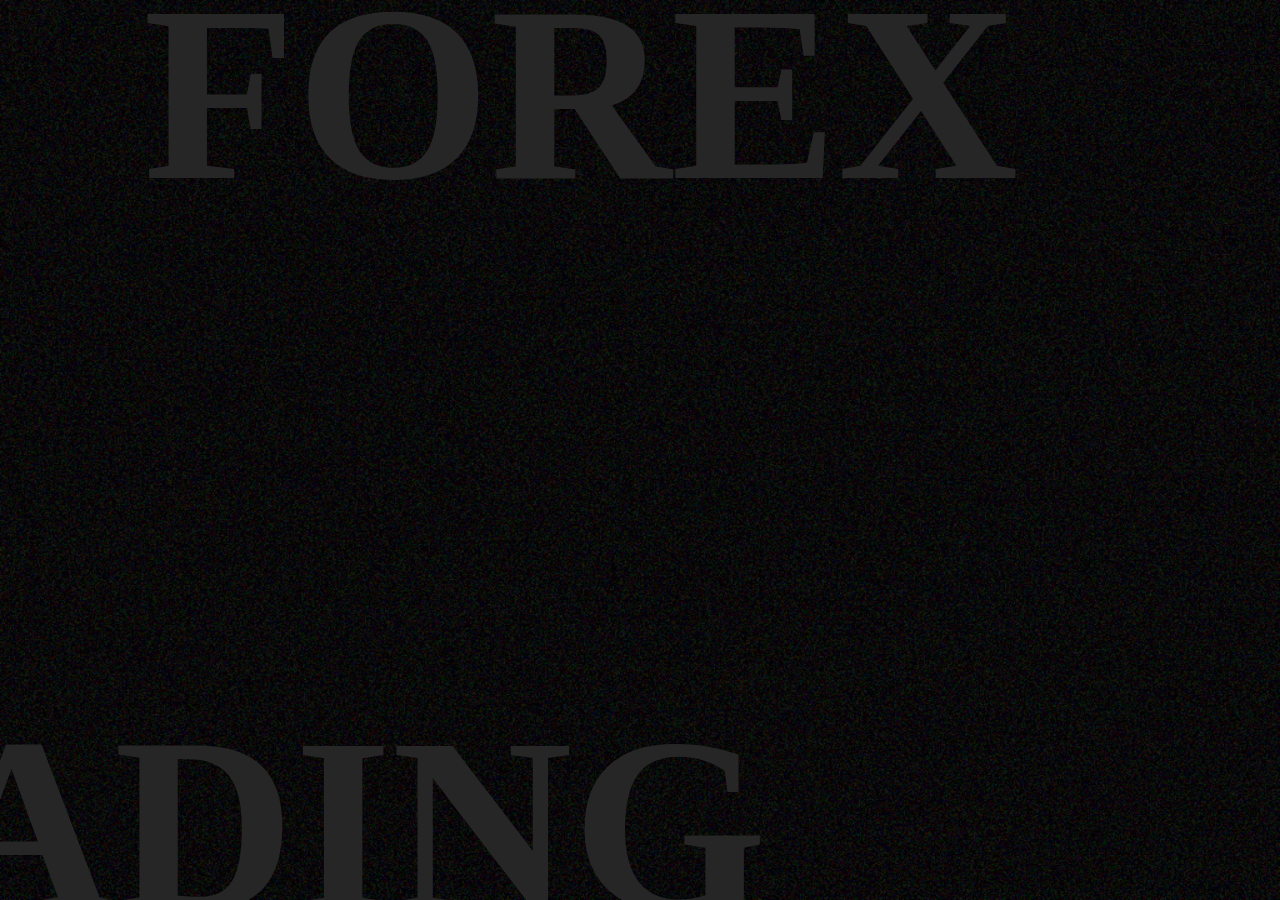
<file: index.html>
<!DOCTYPE html>
<html lang="en">

<head>
    <meta charset="UTF-8">
    <meta http-equiv="X-UA-Compatible" content="IE=edge">
    <meta name="viewport" content="width=device-width, initial-scale=1.0">
    <title>Landing page</title>
    <link rel="stylesheet" href="style.css">
</head>

<body>

    <div class="container">
        <!-- LOADER -->
        <div class="loader">
            <h1>FOREX</h1>
            <h2>TRADING</h2>
        </div>
        <!-- navbar -->
        <nav>
            <div class="logo">
                <span>Vince fx</span>
            </div>
            <div class="menu">
                <ul>
                    <li><a href="index.html">Home</a></li>
                    <li><a href="index2.html">About us</a></li>
                    <li><a href="index3.html">Services</a></li>
                    <li><a href="index4.html">Contact us</a></li>
                </ul>
            </div>
        </nav>
        <!-- wrapper -->
        <div class="wrapper">
            <!-- content -->
            <div class="content">
                <div class="h1">
                    <h1>FOREX</h1>
                </div>
                <div class="h1">
                    <h1>MENTOR</h1>
                </div>
                <p>Welcome to Vince fx, your premier destination for forex mentorship. 
                    Our expert mentors guide beginners and experienced traders alike, offering tailored 
                    coaching, proven strategies, and insights to 
                    help you master the forex market with confidence.</p>
                <a href="index2.html">Explore now</a>
                <div class="social">
                    <ul>
                        <li><a href="https://workspace.google.com/intl/en-US/gmail/">E-MAIL</a></li>
                        <li><a href="https://www.tiktok.com/@vincefx__?_t=ZM-8taBDILf3Qb&_r=1">Tik Tok</a></li>
                        <li><a href="https://www.instagram.com/vincefx__?igsh=YXY5bGFtNzNiY2M5&utm_source=qr">Instagram</a></li>
                    </ul>
                </div>

            </div>

            <!-- img section -->
            <div class="img">
                <div class="subimg one">
                    <img src="IMG_4586.JPG" alt="">
                    <div class="bg"></div>
                </div>
                <div class="subimg two">
                    <img src="IMG_4586.JPG" alt="">
                    <div class="bg2"></div>

                </div>
                <div class="subimg three">
                    <img src="IMG_4586.JPG" alt="">
                    <div class="bg3"></div>

                </div>
            </div>
        </div>
    </div>
    <script src="https://cdnjs.cloudflare.com/ajax/libs/gsap/3.7.0/gsap.min.js"></script>
    <script src="script.js"></script>
</body>

</html>
</file>
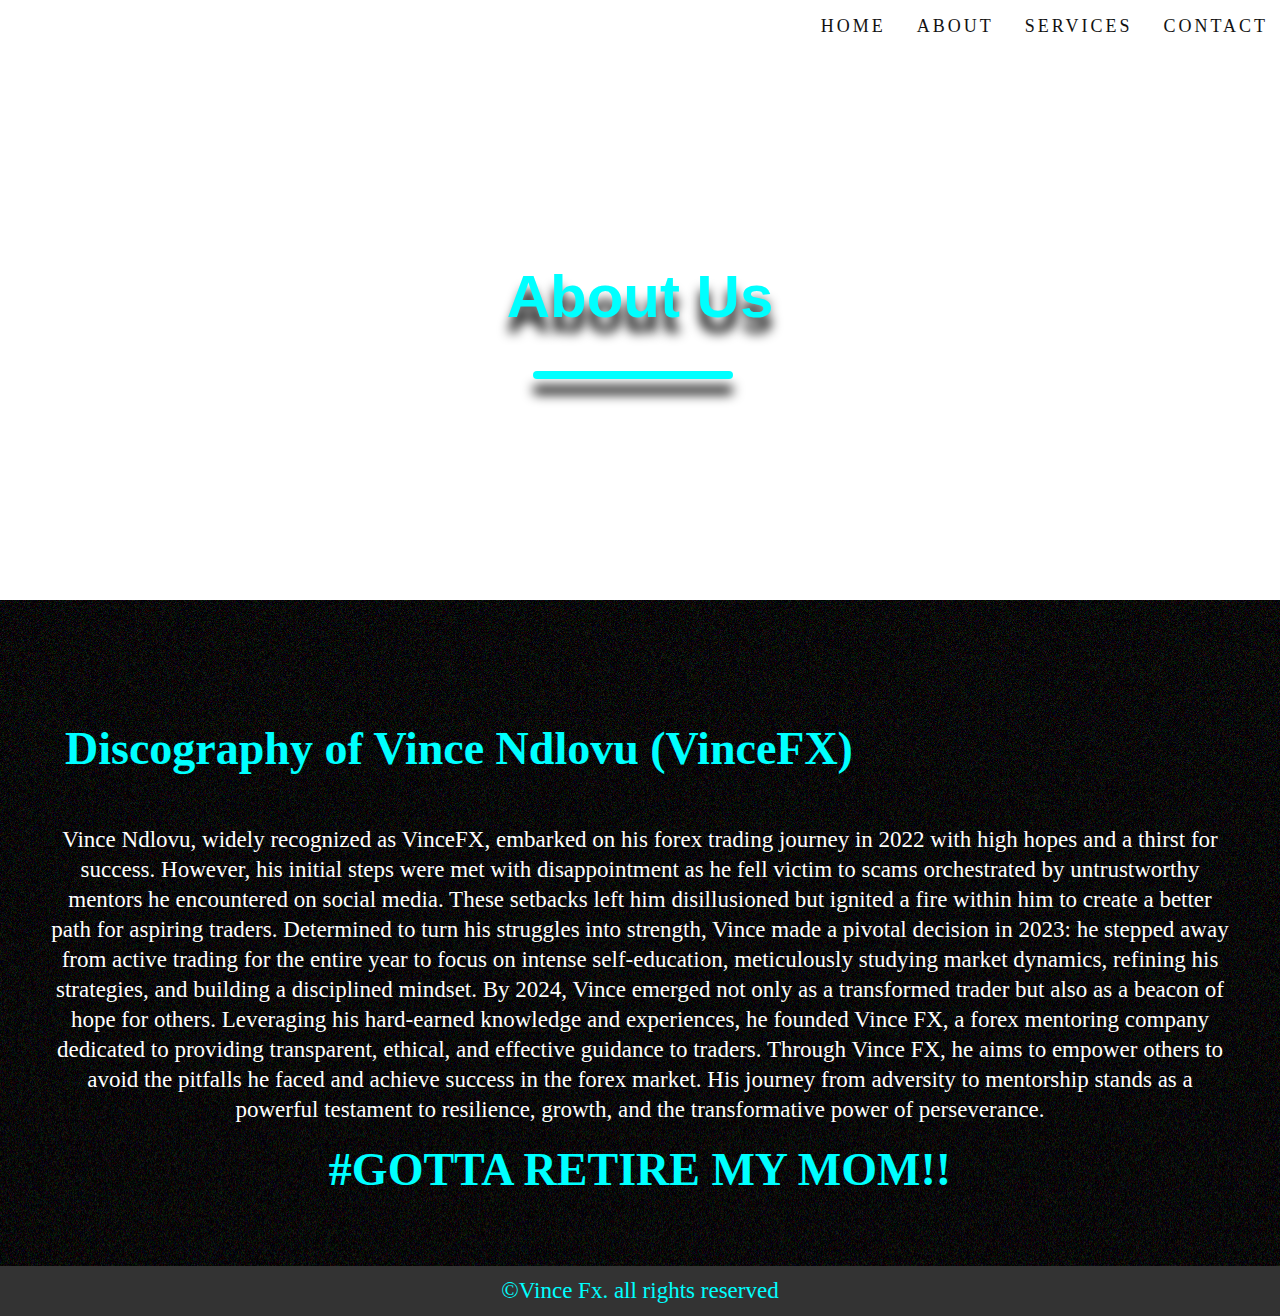
<file: index2.html>
<!DOCTYPE html>
<html>
<head>
	<title>About-us Page</title>
    <link rel="stylesheet" href="style2.css">
</head>
<body>
    <section class="hero">
        <nav>
            <div class="nav-links">
                <ul>
                    <li><a href="index.html">HOME</a></li>
                    <li><a href="index2.html">ABOUT</a></li>
                    <li><a href="index3.html">SERVICES</a></li>
                    <li><a href="index4.html">CONTACT</a></li>
                </ul>

            </div>
        </nav>
    </section>  
	<div class="container">
		<div class="about">
			<div class="text">
				<h1>About Us</h1>
				<div class="line"></div>
			</div>
		</div>
		<div class="content">
			<p><br><h1 id="vince">Discography of Vince Ndlovu (VinceFX)</h1></br>
                Vince Ndlovu, widely recognized as VinceFX, embarked on his forex trading journey in 2022 with high hopes and a thirst for success. 
                However, his initial steps were met with disappointment as he fell victim to scams orchestrated by untrustworthy mentors he encountered on social media. 
                These setbacks left him disillusioned but ignited a fire within him to create a better path for aspiring traders.
                Determined to turn his struggles into strength, Vince made a pivotal decision in 2023: he stepped away from active trading for the entire year to focus on intense self-education, meticulously studying market dynamics, refining his strategies, and building a disciplined mindset. 
                By 2024, Vince emerged not only as a transformed trader but also as a beacon of hope for others. Leveraging his hard-earned knowledge and experiences, he founded Vince FX, a forex mentoring company dedicated to providing transparent, ethical, and effective guidance to traders. 
                Through Vince FX, he aims to empower others to avoid the pitfalls he faced and achieve success in the forex market.
                 His journey from adversity to mentorship stands as a powerful testament to resilience, growth, and the transformative power of perseverance.</p>
                 <h1 id="mom">#GOTTA RETIRE MY MOM!!</h1>
		</div>
		</div>
		<footer>©Vince Fx. all rights reserved</footer>   
</body>
</html>
</file>
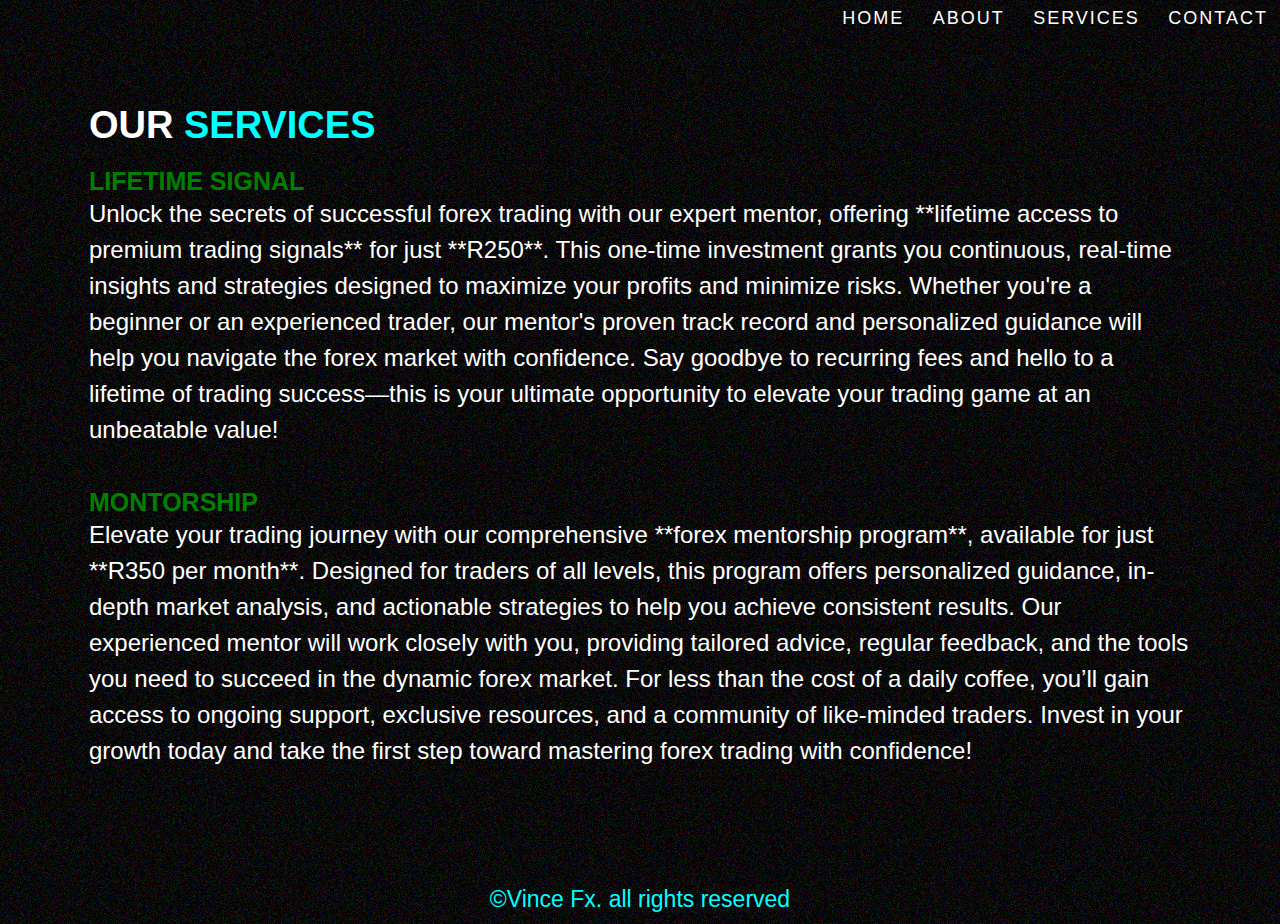
<file: index3.html>
<!DOCTYPE html>
<html lang="en">
<head>
    <meta charset="UTF-8">
    <meta name="viewport" content="width=device-width, initial-scale=1.0">
    <title>About us</title>
    <link rel="stylesheet" type="text/css" href="style3.css">
</head>
<body>	 
    <section class="hero">
        <nav>
            <div class="nav-links">
                <ul>
                    <li><a href="index.html">HOME</a></li>
                    <li><a href="index2.html">ABOUT</a></li>
                    <li><a href="index3.html">SERVICES</a></li>
                    <li><a href="index4.html">CONTACT</a></li>
                </ul>

            </div>
        </nav>
        <div class="heading">
   
        </div>
        <div class="container">
            <div class="hero-content">
                <h2>OUR <span id="gold">SERVICES</span></h2>
                <h1>LIFETIME SIGNAL</h1>
                <div>
                    <P>Unlock the secrets of successful forex trading with our expert mentor, offering **lifetime access to premium trading signals** for just **R250**. This one-time investment grants you continuous, real-time insights and strategies designed to maximize your profits and minimize risks. Whether you're a beginner or an experienced trader, our mentor's proven track record and personalized guidance will help you navigate the forex market with confidence. Say goodbye to recurring fees and hello to a lifetime of trading success—this is your ultimate opportunity to elevate your trading game at an unbeatable value!</P>
                </div>
                <div>
                    <h1>MONTORSHIP</h1>
                    <p>Elevate your trading journey with our comprehensive **forex mentorship program**, available for just **R350 per month**. Designed for traders of all levels, this program offers personalized guidance, in-depth market analysis, and actionable strategies to help you achieve consistent results. Our experienced mentor will work closely with you, providing tailored advice, regular feedback, and the tools you need to succeed in the dynamic forex market. For less than the cost of a daily coffee, you’ll gain access to ongoing support, exclusive resources, and a community of like-minded traders. Invest in your growth today and take the first step toward mastering forex trading with confidence!</p>
                </div>
               <ul>
               </ul>
            </div>

        </div>
        <footer>©Vince Fx. all rights reserved</footer> 
    </section>
</body>
</html>
</file>
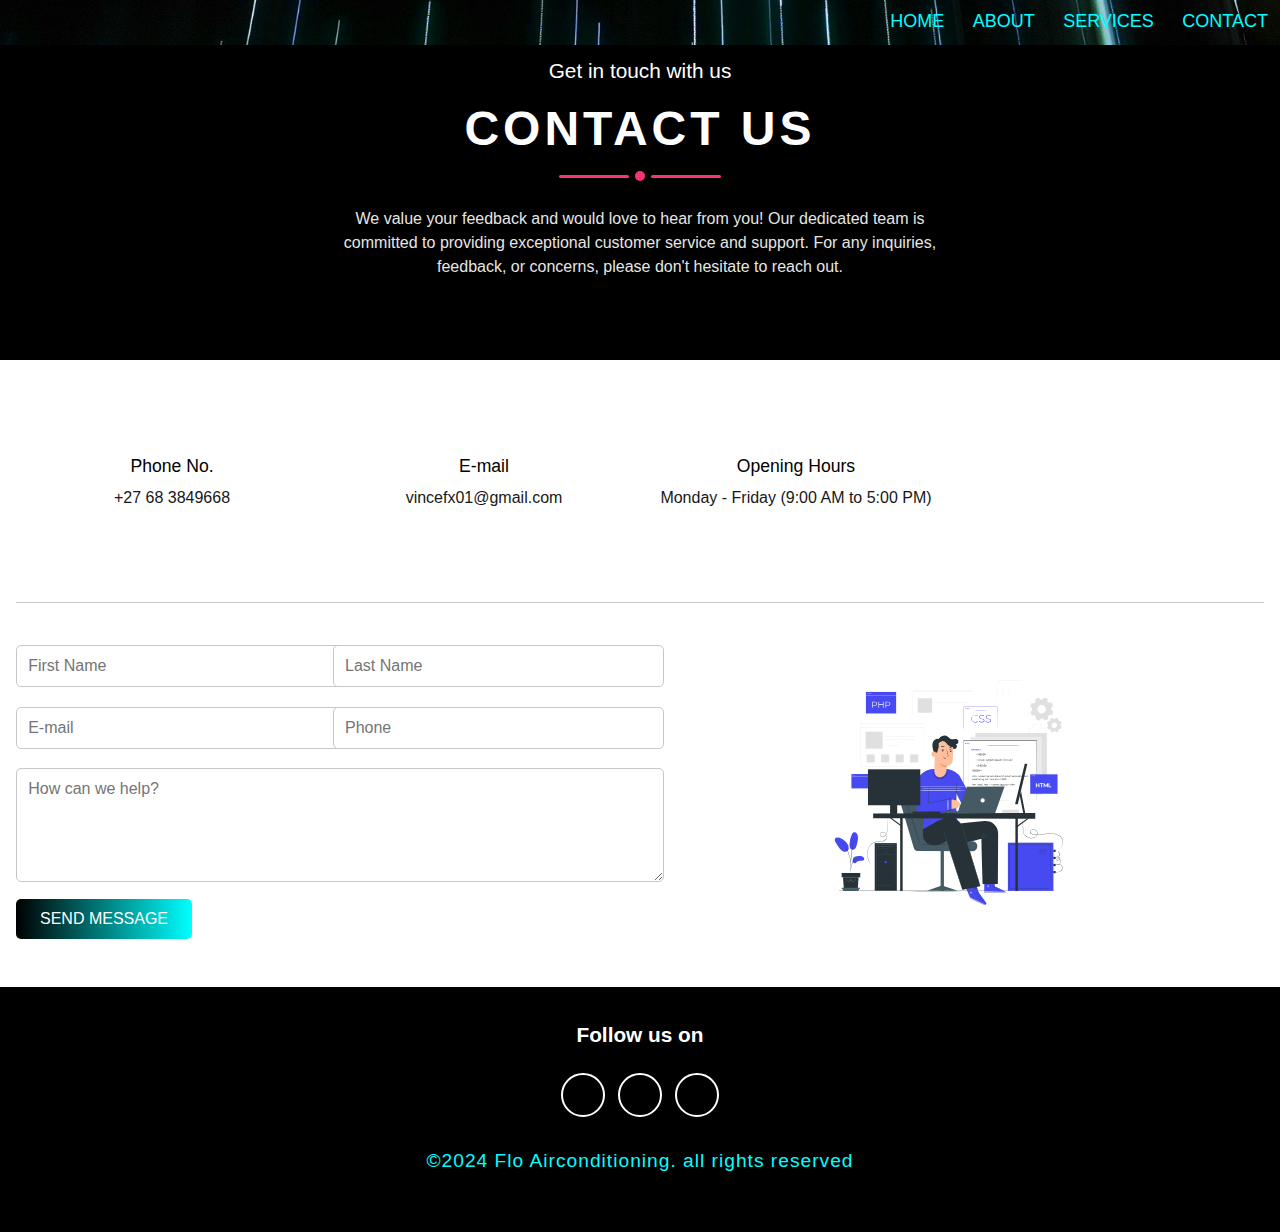
<file: index4.html>
<!DOCTYPE html>
<html lang="en">
<head>
    <meta charset="UTF-8">
    <meta name="viewport" content="width=device-width, initial-scale=1.0">
    <title>Contact us</title>
    <link rel="stylesheet" type="text/css" href="style4.css">

    <!--fontawesome icon-->
    <link rel="stylesheet" href="https://cdnjs.cloudflare.com/ajax/libs/font-awesome/6.6.0/css/all.min.css" integrity="sha512-Kc323vGBEqzTmouAECnVceyQqyqdsSiqLQISBL29aUW4U/M7pSPA/gEUZQqv1cwx4OnYxTxve5UMg5GT6L4JJg==" crossorigin="anonymous" referrerpolicy="no-referrer" />
</head>
<body>
    <section class="hero">
        <nav>
            <div class="nav-links">
                <ul>
                    <li><a href="index.html">HOME</a></li>
                    <li><a href="index2.html">ABOUT</a></li>
                    <li><a href="index3.html">SERVICES</a></li>
                    <li><a href="index4.html">CONTACT</a></li>
                </ul>

            </div>
        </nav>
    </section>    


    <section class="contact-section">
        <div class="contact-bg">
            <h3>Get in touch with us</h3>
            <h2>contact us</h2>
            <div class="line">
                <div></div>
                <div></div>
                <div></div>
            </div>
            <p class="text">We value your feedback and would love to hear from you! Our dedicated team is committed to providing exceptional customer service and support. For any inquiries, feedback, or concerns, please don't hesitate to reach out.</p>
        </div>

        <div class = "contact-body">
            <div class = "contact-info">
              <div>
                <span><i class = "fas fa-mobile-alt"></i></span>
                <span>Phone No.</span>
                <span class = "text">+27 68 3849668</span>
              </div>
              <div>
                <span><i class = "fas fa-envelope-open"></i></span>
                <span>E-mail</span>
                <span class = "text">vincefx01@gmail.com</span>
              </div>
              
              <div>
                <span><i class = "fas fa-clock"></i></span>
                <span>Opening Hours</span>
                <span class = "text">Monday - Friday (9:00 AM to 5:00 PM)</span>
              </div>
            </div>
    
            <div class = "contact-form">
              <form action="https://api.web3forms.com/submit" method="POST">

                <input type="hidden" name="access_key" value="7df38feb-2e5f-4a21-b6e1-ef94b725e1a7">
                <div>
                  <input type = "text" class = "form-control" name="First Name" placeholder="First Name" required>
                  <input type = "text" class = "form-control" name="Last Name" placeholder="Last Name" required>
                </div>
                <div>
                  <input type = "email" class = "form-control" name="E-mail" placeholder="E-mail" required>
                  <input type = "text" class = "form-control" name="Phone" placeholder="Phone" required>
                </div>
                <textarea rows = "5" name="How can we help?" placeholder="How can we help?" class = "form-control" required></textarea>
                <input type = "submit" class = "send-btn" value = "send message">
              </form>
    
              <div>
                <img src = "app.svg" alt = "">
              </div>
            </div>
          </div>
          <div class="contact-footer">
            <h3>Follow us on</h3>
            <div class="social-links">
                <a href="https://workspace.google.com/intl/en-US/gmail/" class="fa-solid fa-envelope"</a>
                <a href="https://www.instagram.com/vincefx__?igsh=YXY5bGFtNzNiY2M5&utm_source=qr" class="fab fa-instagram"></a>
                <a href="https://www.tiktok.com/@vincefx__?_t=ZM-8taBDILf3Qb&_r=1" class="fa-brands fa-tiktok"></a>
            </div>
            <div class="copyright">
              <p id="copy">&copy;2024  Flo Airconditioning. all rights reserved</p>
          </div>
        </div>
    </section>

</body>
</html>
</file>
<file: style.css>
@import url("https://fonts.googleapis.com/css2?family=Poppins:wght@400;500;600;700&display=swap");
* {
  margin: 0;
  padding: 0;
  -webkit-box-sizing: border-box;
          box-sizing: border-box;
}

body {
  width: 100%;
  height: 100%;
  background: url(bg.jpg);
  background-size: cover;
  background-position: center;
  color: #00ffff;
  font-family: Aquire;
}

body ul li {
  list-style: none;
}

body a {
  text-decoration: none;
  color: #00ffff;
}

.container {
  width: 100%;
  height: 100vh;
  position: relative;
  overflow: hidden;
}

.container .loader {
  position: absolute;
  top: 0px;
  width: 100%;
  height: 100%;
  z-index: -1;
  color: #272626;
}

.container .loader h1 {
  font-size: 250px;
  font-family: Cosi Azure;
  position: absolute;
  top: -50px;
  left: -500px;
}

.container .loader h2 {
  font-size: 250px;
  font-family: Cosi Azure;
  position: absolute;
  bottom: -70px;
  right: -130px;
}

.container img {
  width: 200px;
}

.container nav {
  width: 100%;
  display: -ms-grid;
  display: grid;
  -ms-grid-columns: 50% 50%;
      grid-template-columns: 50% 50%;
  padding: 20px 0px;
}

.container nav .logo {
  padding: 0px 25px;
}

.container nav .logo span {
  display: inline-block;
  font-size: 45px;
  font-family: Infected;
  text-shadow: 2px 2px 3px rgba(0, 0, 0, 0.4), 2px 2px 3px rgba(0, 0, 0, 0.4), 2px 2px 4px rgba(0, 0, 0, 0.4), 2px 2px 5px rgba(0, 0, 0, 0.4), 2px 2px 5px rgba(0, 0, 0, 0.6);
}

.container nav .menu ul li {
  display: inline-block;
}

.container nav .menu ul li a {
  padding: 10px 20px;
  font-size: 20px;
  text-shadow: 2px 2px 3px rgba(0, 0, 0, 0.4), 2px 2px 3px rgba(0, 0, 0, 0.4), 2px 2px 4px rgba(0, 0, 0, 0.4), 2px 2px 5px rgba(0, 0, 0, 0.4), 2px 2px 5px rgba(0, 0, 0, 0.6);
}

.container .wrapper {
  width: 100%;
  display: -ms-grid;
  display: grid;
  -ms-grid-columns: 50% 50%;
      grid-template-columns: 50% 50%;
  padding: 20px;
  padding-top: 30px;
}

.container .wrapper .content .h1 {
  width: 100%;
  overflow: hidden;
}

.container .wrapper .content .h1 h1 {
  font-size: 130px;
  line-height: 90%;
  text-shadow: 2px 2px 3px rgba(0, 0, 0, 0.4), 2px 2px 3px rgba(0, 0, 0, 0.4), 2px 2px 4px rgba(0, 0, 0, 0.4), 2px 2px 5px rgba(0, 0, 0, 0.4), 2px 2px 5px rgba(0, 0, 0, 0.4), 2px 2px 5px rgba(0, 0, 0, 0.4), 2px 2px 5px rgba(0, 0, 0, 0.6), 2px 2px 5px rgba(0, 0, 0, 0.6), 2px 2px 5px rgba(0, 0, 0, 0.6), 2px 2px 5px rgba(0, 0, 0, 0.6), 2px 2px 5px rgba(0, 0, 0, 0.6), 2px 2px 5px rgba(0, 0, 0, 0.6), 2px 2px 3px rgba(0, 0, 0, 0.6);
}

.container .wrapper .content p {
  font-family: 'Poppins', sans-serif;
  font-size: 17px;
  line-height: 109%;
  width: 70%;
  padding-top: 20px;
}

.container .wrapper .content a {
  display: inline-block;
  border: 3px solid #fff;
  border-radius: 19px;
  padding: 7px 20px;
  font-size: 19px;
  margin: 30px 0px;
  text-shadow: 2px 2px 3px rgba(0, 0, 0, 0.4), 2px 2px 3px rgba(0, 0, 0, 0.4), 2px 2px 4px rgba(0, 0, 0, 0.4), 2px 2px 5px rgba(0, 0, 0, 0.4), 2px 2px 5px rgba(0, 0, 0, 0.6);
  -webkit-transition: .5s;
  transition: .5s;
}

.container .wrapper .content a:hover {
  background: #00ffff;
  border: 3px solid #00ffff;
  color: #252424;
  text-shadow: none;
}

.container .wrapper .content .social ul li {
  display: inline-block;
}

.container .wrapper .content .social ul li a {
  padding: 0px 10px;
  border-radius: 0px;
  border: none;
  border-right: 3px solid #fff;
  text-shadow: 2px 2px 3px rgba(0, 0, 0, 0.4), 2px 2px 3px rgba(0, 0, 0, 0.4), 2px 2px 4px rgba(0, 0, 0, 0.4), 2px 2px 5px rgba(0, 0, 0, 0.4), 2px 2px 5px rgba(0, 0, 0, 0.6);
}
ul li::after{
  content: '';
  width: 0%;
  height: 2px;
  background: #00ffff;
  display: block;
  margin: auto;
  transition: 0.5s;
}
ul li:hover:after{
  width: 100%;
}
.container .wrapper .img {
  width: 100%;
  position: relative;
  margin-left: 35px;
}

.container .wrapper .img .subimg {
  width: 86%;
  height: 360px;
  background: #fff;
  position: absolute;
  margin: 10px;
  -webkit-box-shadow: 0px 0px 15px #000,
 0px 0px 15px #000;
          box-shadow: 0px 0px 15px #000,
 0px 0px 15px #000;
  overflow: hidden;
}

.container .wrapper .img .subimg img {
  width: 100%;
  height: 100%;
  -o-object-fit: cover;
     object-fit: cover;
}

.container .wrapper .img .subimg.one .bg {
  width: 100%;
  height: 100%;
  background: #252525;
  position: absolute;
  z-index: 9;
  top: 0;
}

.container .wrapper .img .subimg.two {
  width: 64%;
  height: 250px;
  top: 120px;
  position: absolute;
  left: -50px;
}

.container .wrapper .img .subimg.two .bg2 {
  width: 100%;
  height: 100%;
  background: #252525;
  position: absolute;
  z-index: 9;
  top: 0;
}

.container .wrapper .img .subimg.three {
  width: 40%;
  height: 170px;
  bottom: 50px;
  position: absolute;
  right: 130px;
}

.container .wrapper .img .subimg.three .bg3 {
  width: 100%;
  height: 100%;
  background: #252525;
  position: absolute;
  z-index: 9;
  top: 0;
}
/*# sourceMappingURL=style.css.map */
</file>
<file: style2.css>
body{
	margin: 0;
	padding: 0;
    background-image: url(https://i.ibb.co/9bZPZgp/dsc4641-copy-880074f1fd6d9422f6c3fded126a54c8.jpg);
}
.nav{
    display: flex;
    padding: 2% 6%;
    justify-content: space-between;
    align-items: center;
}
.nav-links{
    flex: 1;
    text-align: right;
    width: 100%;
    height: fit-content;
    height: 40px;
    letter-spacing: 3px;
    background-size: cover;
    background-position: center;
    position: absolute;
}
.nav-links ul li{
    list-style: none;
    display: inline-block;
    padding: 8px 12px;
    position: relative;
    top: -8px;
}
.nav-links ul li a{
    color: #121212;
    text-decoration: none;
    font-size: 18px;
}
.nav-links ul li::after{
    content: '';
    width: 0%;
    height: 2px;
    background: #00ffff;
    display: block;
    margin: auto;
    transition: 0.5s;
}
.nav-links ul li:hover:after{
    width: 100%;
}
.container{
	width:100%;
	height:auto;
	display: flex;
	align-items: flex-start;
	flex-wrap: wrap;
}
.about{
	width:100%;
	height: 600px; 
	background-size: cover;
	background-position: center;
	background-repeat: no-repeat;
	display: flex;
	align-items: center;
	justify-content: center;
	flex-wrap: wrap;
}
#vince{
    color: #00ffff;
    text-align: left;
    margin-left: 15px;
}
#mom{
	color: #00ffff;
}
.text{
	font-size: 30px;
	color:#00ffff;
	font-family: sans-serif;
	text-shadow: 0px 15px 12px #000;
}
.line{
	width:200px;
	height: 8px;
	background-color: #00ffff;
	display: block;
	position: relative;
	border-radius: 5px;
	left:10%;
	box-shadow: 0px 15px 12px 0px #000;
}
.content{
	width:100%;
	height:auto;
	background: url(bg.jpg);
    padding: 50px;
	font-size: 23px;
	font-family: audiowide;
	color:#fff;
	line-height: 30px;
	text-align: center;
}
b{
	font-size: 50px;
	color:#fff;
	font-weight: 500px;
}
footer{
	width:100%;
	height: auto;
	background-color: #333;
	color: #00ffff;
	font-size: 23px;
	text-align: center;
	line-height: 50px;
}
</file>
<file: style3.css>
*{
    margin: 0;
    padding: 0;
    box-sizing: border-box;
    font-family: 'Aerial',sans-serif;
    background: url(bg.jpg);
}
.nav{
    display: flex;
    padding: 2% 6%;
    justify-content: space-between;
    align-items: center;
}
.nav-links{
    flex: 1;
    text-align: right;
}
.nav-links ul li{
    letter-spacing: 2px;
    list-style: none;
    display: inline-block;
    padding: 8px 12px;
    position: relative;
}
.nav-links ul li a{
    color: #fff;
    text-decoration: none;
    font-size: 18px;
}
.nav-links ul li::after{
    content: '';
    width: 0%;
    height: 2px;
    background: #00ffff;
    display: block;
    margin: auto;
    transition: 0.5s;
}
.nav-links ul li:hover:after{
    width: 100%;
}
.container{
    display: flex;
    justify-content: center;
    align-items: center;
    width: 90%;
    margin: 65px auto;
}
.hero-content{
    flex: 1;
    width: 600px;
    margin: 0px 25px;
    animation: fadeInUp 2s ease;
}
.hero-content h2{
    font-size: 38px;
    margin-bottom: 20px;
    color: #fff;
}
#gold{
    color: #00ffff;
}
.hero-content h1{
    color: green;
    font-size: 25px;
}
.hero-content p{
    font-size: 24px;
    line-height: 1.5;
    margin-bottom: 40px;
    color: #fff;
}
.hero-content button{
    display: inline-block;
    background-color: #00ffff;
    color: #000000;
    padding: 12px 24px;
    border-radius: 5px;
    font-size: 20px;
    border: none;
    cursor: pointer;
    transition: 0.5s ease;
}
.hero-content button:hover{
    background-color: #ff6347;
    transform: scale(1.1);
}
footer{
	width:100%;
	height: auto;
	background-color: #00c22a;
	color: #00ffff;
	font-size: 23px;
	text-align: center;
	line-height: 50px;
}

@media screen and (max-width: 768px){
    .heading h1{
        font-size: 45px;
        margin-top: 30px;
    }
    .hero{
        margin: 0px;
    }
    .container{
        width: 100%;
        flex-direction: column;
        margin: 0px;
        padding: 0px 40px;
    }
    .hero-content{
        width: 100%;
        margin: 35px 0px;
    }
    .hero-content h2{
        font-size: 30px;
    }
    .hero-content p{
        font-size: 18px;
        margin-bottom: 20px;
    }
    .hero-content button{
        font-size: 16px;
        padding: 8px 16px;
    }
    .hero-img{
        width: 100%;
    }
}
@keyframes fadeInUp{
    0%{
        opacity: 0;
        transform: translateY(50px);
    }
    100%{
        opacity: 0;
        transform: translateY(0);
    }
}
@keyframes fadeInRight{
    0%{
        opacity: 1;
        transform: translateY(50px);
    }
    100%{
        opacity: 1;
        transform: translateX(-50);
    }
}
</file>
<file: style4.css>
*{
    margin: 0;
    padding: 0;
}
.nav{
    display: flex;
    padding: 2% 6%;
    justify-content: space-between;
    align-items: center;
}
.nav-links{
    flex: 1;
    text-align: right;
    width: 100%;
    background: url(pexels-djimmer-koster-909614619-29333569.jpg);
    background-size: cover;
    background-position: center;
    position: absolute;
}
.nav-links ul li{
    list-style: none;
    display: inline-block;
    padding: 8px 12px;
    position: relative;
}
.nav-links ul li a{
    color: #00ffff;
    text-decoration: none;
    font-size: 18px;
}
.nav-links ul li::after{
    content: '';
    width: 0%;
    height: 2px;
    background: #00ffff;
    display: block;
    margin: auto;
    transition: 0.5s;
}
.nav-links ul li:hover:after{
    width: 100%;
}
body{
    font-family: sans-serif;
    line-height: 1.5;
}
.contact-bg{
    height: 40vh;
    background-color: #000;
    background-position: 50% 100%;
    background-repeat: no-repeat;
    background-attachment: fixed;
    text-align: center;
    color: #fff;
    display: flex;
    flex-direction: column;
    justify-content: center;
    align-items: center;
}
.contact-bg h3{
    font-size: 1.3rem;
    font-weight: 400;
}
.contact-bg h2{
    font-size: 3rem;
    text-transform: uppercase;
    padding: 0.4rem 0;
    letter-spacing: 4px;
}
.line div{
    margin: 0 0.2rem;
}
.line div:nth-child(1),
.line div:nth-child(3){
    height: 3px;
    width: 70px;
    background: #f7327a;
    border-radius: 5px;
}
.line{
    display: flex;
    align-items: center;
}
.line div:nth-child(2){
    width: 10px;
    height: 10px;
    background: #f7327a;
    border-radius: 50%;
}
.text{
    font-weight: 300;
    opacity: 0.9;
}
.contact-bg .text{
    margin: 1.6rem 0;
}
.contact-body{
    max-width: 1320px;
    margin: 0 auto;
    padding: 0 1rem;
}
.contact-info{
    margin: 2rem 0;
    text-align: center;
    padding: 2rem 0;
}
.contact-info span{
    display: block;
}
.contact-info div{
    margin: 0.8rem 0;
    padding: 1rem;
}
.contact-info span .fas{
    font-size: 2rem;
    padding-bottom: 0.9rem;
    color: #f7327a;
}
.contact-info div span:nth-child(2){
    font-weight: 500;
    font-size: 1.1rem;
}
.contact-info .text{
    padding-top: 0.4rem;
}
.contact-form{
    padding: 2rem 0;
    border-top: 1px solid #c7c7c7;
}
.contact-form form{
    padding-bottom: 1rem;
}
.form-control{
    width: 100%;
    border: 1.5px solid #c7c7c7;
    border-radius: 5px;
    padding: 0.7rem;
    margin: 0.6rem 0;
    font-family: 'Open Sans', sans-serif;
    font-size: 1rem;
    outline: 0;
}
.form-control:focus{
    box-shadow: 0 0 6px -3px rgba(48, 48, 48, 1);
}
.contact-form form div{
    display: grid;
    grid-template-columns: repeat(2, 1fr);
    column-gap: 0.6rem;
}
.send-btn{
    font-family: 'Open Sans', sans-serif;
    font-size: 1rem;
    text-transform: uppercase;
    color: #fff;
    background: linear-gradient(270deg, #00ffff,#000);
    border: none;
    border-radius: 5px;
    padding: 0.7rem 1.5rem;
    cursor: pointer;
    transition: all 0.4s ease;
}
.send-btn:hover{
    opacity: 0.8;
}
.contact-form > div img{
    width: 85%;
}
.contact-form > div{
    margin: 0 auto;
    text-align: center;
}
.contact-footer{
    padding: 2rem 0;
    background: #000;
}
.contact-footer h3{
    font-size: 1.3rem;
    color: #fff;
    margin-bottom: 1rem;
    text-align: center;
}.social-links{
    display: flex;
    justify-content: center;
}
.social-links a{
    text-decoration: none;
    width: 40px;
    height: 40px;
    color: #fff;
    border: 2px solid #fff;
    border-radius: 50%;
    display: flex;
    justify-content: center;
    align-items: center;
    margin: 0.4rem;
    transition: all 0.4s ease;
}
.social-links a:hover{
    color: #fff;
    border-color: #00ffff;
    background: linear-gradient(270deg, #00000000,#fff);
}
.contact-footer .copyright{
    text-align: center;
    font-size: 1.2rem;
    letter-spacing: 1px;
    color: #fff;
    margin: 1.5rem;
}
#copy{
    color: #00ffff;
}
@media screen and (min-width: 768px){
    .contact-bg .text{
        width: 70%;
        margin-left: auto;
        margin-right: auto;
    }
    .contact-info{
        display: grid;
        grid-template-columns: repeat(2, 1fr);
    }
}
@media screen and (min-width: 992px){
    .contact-bg .text{
        width: 50%;
    }
    .contact-form{
        display: grid;
        grid-template-columns: repeat(2, 1fr);
        align-items: center;
    }
}
@media screen and (min-width: 1200px){
    .contact-info{
        grid-template-columns: repeat(4, 1fr);
    }
}
</file>
